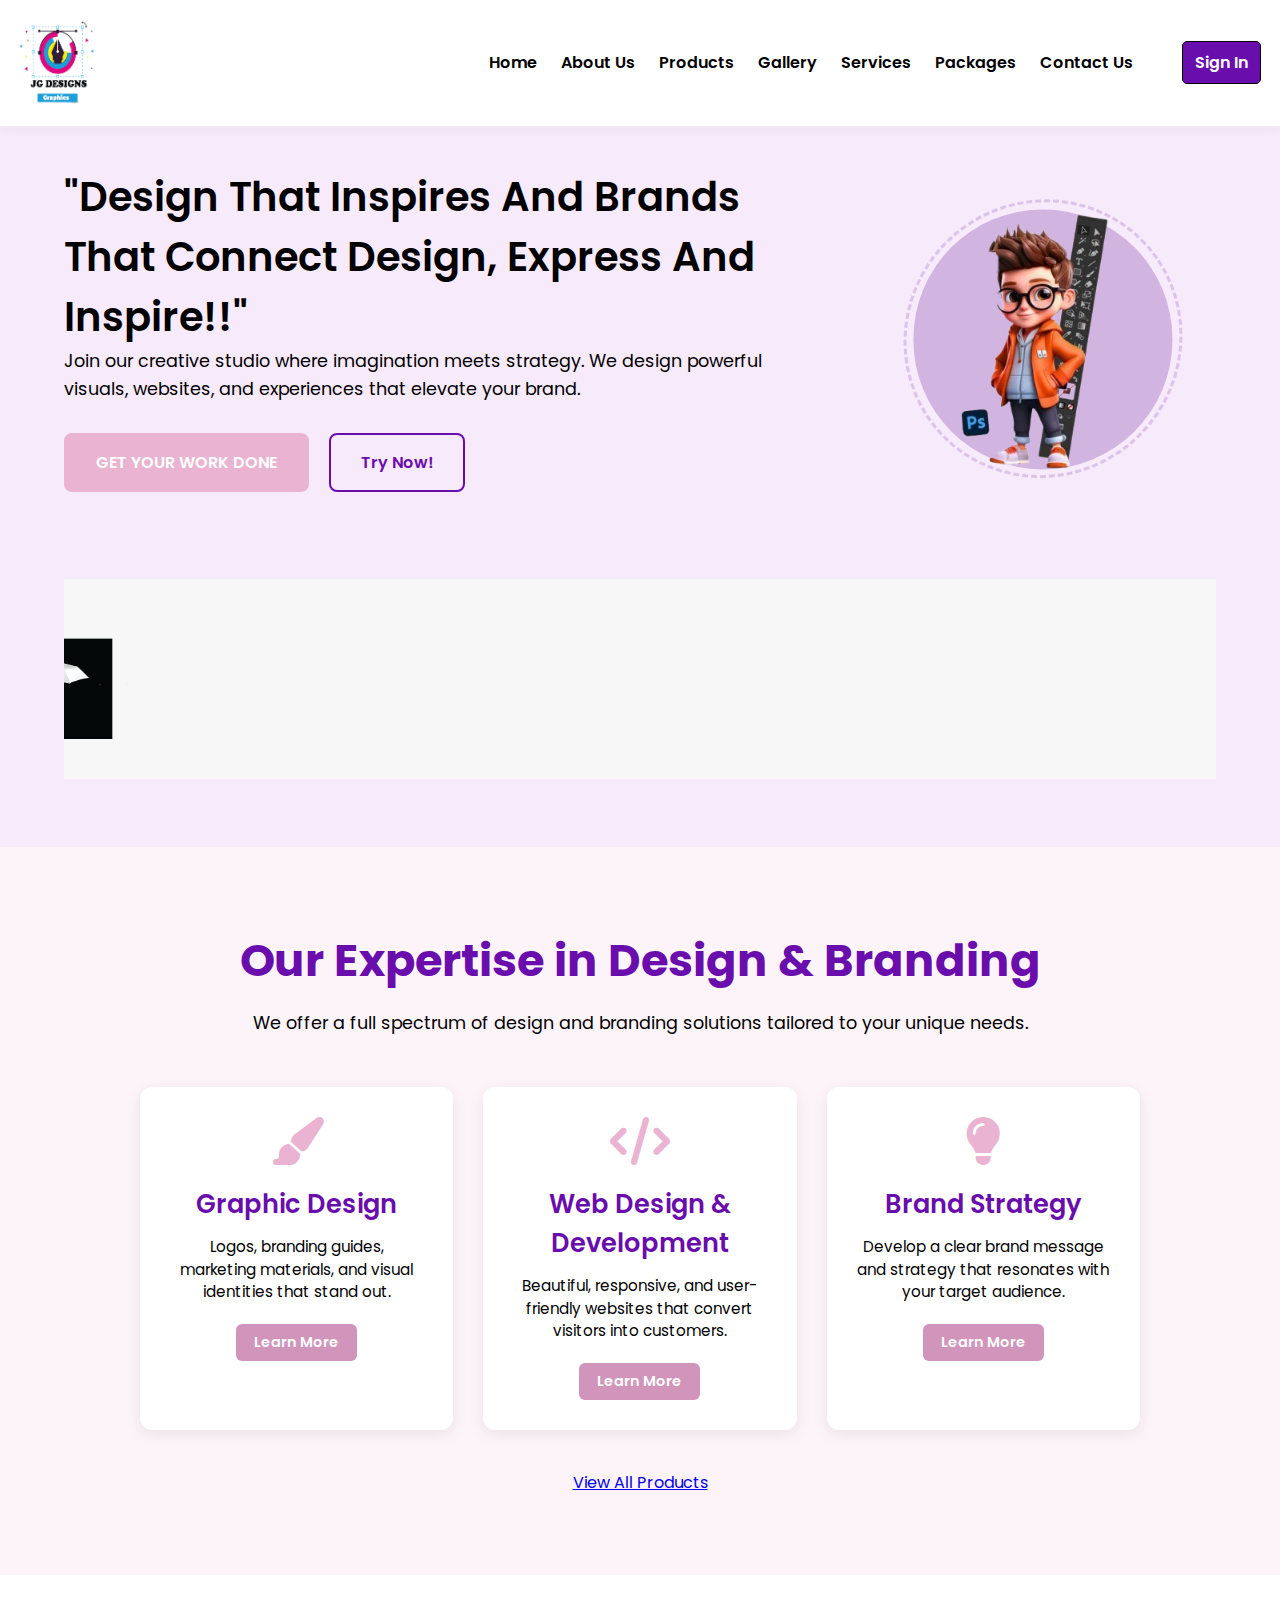
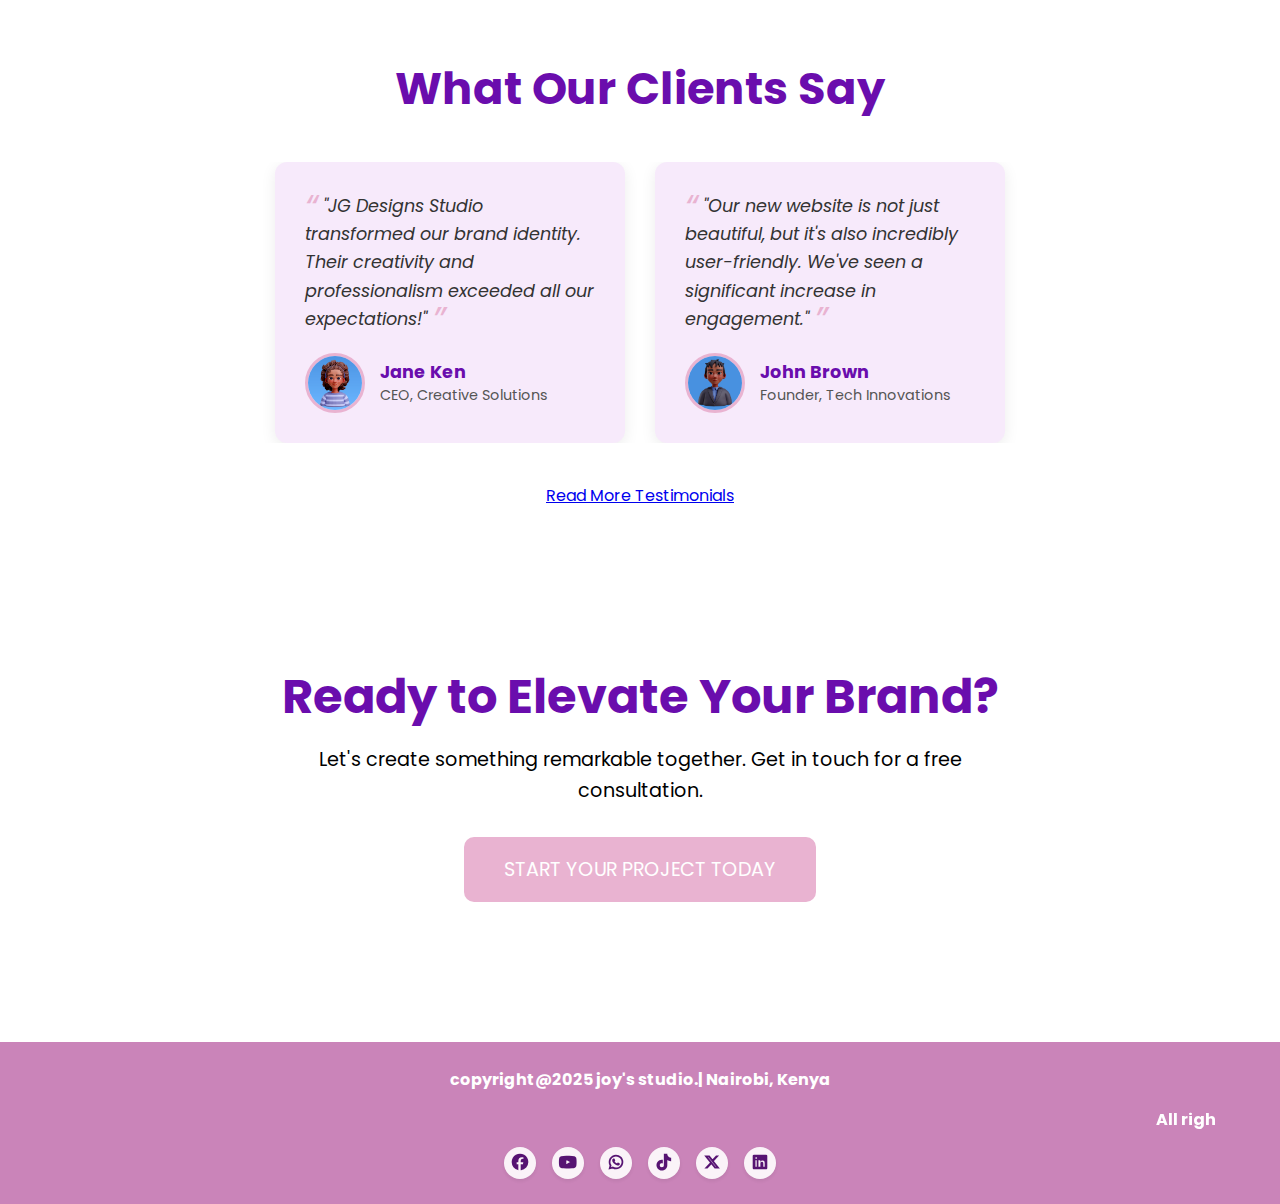
<file: index.html>
<!DOCTYPE html>
<html lang="en">
<head>
    <meta charset="UTF-8" />
    <meta name="viewport" content="width=device-width, initial-scale=1.0"/>
    <title>JG Designs Studio</title>
   <link rel="stylesheet" href="css\style.css" />
    <link rel="stylesheet" href="https://cdnjs.cloudflare.com/ajax/libs/font-awesome/6.7.2/css/all.min.css" />
    <link href="https://fonts.googleapis.com/css2?family=Poppins:wght@400;600;700&display=swap" rel="stylesheet"/>
    <link rel="icon" href="images/favicon.ico" type="image/x-icon">
</head>
<body>
	<header class="header">
    <div class="logo">
      <a href="index.html">
        <img src="sample designs/LOG D.png" alt="Logo">
      </a>
    </div>

    
    <input type="checkbox" id="menu-toggle" />
    <label for="menu-toggle" class="menu-icon">
      <i class="fa fa-bars"></i>
    </label>

    
    <nav class="nav">
      <a href="index.html">Home</a>
            <a href="about.html">About Us</a>
            <a href="products.html">Products</a>
            <a href="gallery.html">Gallery</a>
            <a href="services.html">Services</a>
            <a href="packages.html">Packages</a>
            <a href="contact.html">Contact Us</a>
            <a href="contact.html" class="sign-in" >Sign In</a>
    </nav>
  </header>



    <main>
        <section class="hero-section">
            <div class="hero-content">
                <h1 class="hero-heading">"Design That Inspires And Brands That Connect Design, Express And Inspire!!"</h1>
                <p>Join our creative studio where imagination meets strategy. We design powerful visuals, websites, and experiences that elevate your brand.</p>
                <div class="hero-buttons">
                    <a href="contact.html" class="button primary-button">GET YOUR WORK DONE</a>
                    <a href="gallery.html" class="button secondary-button">Try Now!</a>
                </div>
            </div>
            <div class="character-area">
                <div class="solid-circle-bg"></div>
                <div class="dotted-circle-bg"></div>
                <img src="sample designs/character.png" alt="Creative Character" class="character-image" />
            </div>
			 </div>
            <div class="moving-image-container">
              <img src="sample designs/umbrella.png" class="moving-image">
              <img src="sample designs/notebook-mockup.png" class="moving-image">
              <img src="sample designs/font and back view.png" class="moving-image">
              <img src="sample designs/JG CAP.png" class="moving-image">
              <img src="sample designs/COFFEE CUP.png" class="moving-image">
            </div>
           
        </section>

        <section class="home-services-overview">
            <div class="container">
                <h2>Our Expertise in Design & Branding</h2>
                <p class="subtitle">We offer a full spectrum of design and branding solutions tailored to your unique needs.</p>
                <div class="services-grid-home">
                    <div class="service-card-home">
                        <i class="fas fa-paint-brush icon"></i>
                        <h3>Graphic Design</h3>
                        <p>Logos, branding guides, marketing materials, and visual identities that stand out.</p>
                        <a href="products.html#graphic-design" class="button-small">Learn More</a>
                    </div>
                    <div class="service-card-home">
                        <i class="fas fa-code icon"></i>
                        <h3>Web Design & Development</h3>
                        <p>Beautiful, responsive, and user-friendly websites that convert visitors into customers.</p>
                        <a href="products.html#web-design" class="button-small">Learn More</a>
                    </div>
                    <div class="service-card-home">
                        <i class="fas fa-lightbulb icon"></i>
                        <h3>Brand Strategy</h3>
                        <p>Develop a clear brand message and strategy that resonates with your target audience.</p>
                        <a href="products.html#brand-strategy" class="button-small">Learn More</a>
                    </div>
                </div>
                <div class="text-center mt-40">
                    <a href="products.html" class="button primary-button">View All Products</a>
                </div>
            </div>
        </section>

        <section class="testimonials-section">
            <div class="container">
                <h2>What Our Clients Say</h2>
                <div class="testimonial-carousel">
                    <div class="testimonial-card">
                        <p class="quote">"JG Designs Studio transformed our brand identity. Their creativity and professionalism exceeded all our expectations!"</p>
                        <div class="client-info">
                            <img src="sample designs/CT.jpg" alt="Client 1" class="client-avatar">
                            <div>
                                <span class="client-name">Jane Ken</span>
                                <span class="client-company">CEO, Creative Solutions</span>
                            </div>
                        </div>
                    </div>
                    <div class="testimonial-card">
                        <p class="quote">"Our new website is not just beautiful, but it's also incredibly user-friendly. We've seen a significant increase in engagement."</p>
                        <div class="client-info">
                            <img src="sample designs/jt.jpg" alt="Client 2" class="client-avatar">
                            <div>
                                <span class="client-name">John Brown</span>
                                <span class="client-company">Founder, Tech Innovations</span>
                            </div>
                        </div>
                    </div>
                </div>
                <div class="text-center mt-40">
                    <a href="about.html#testimonials" class="button secondary-button">Read More Testimonials</a>
                </div>
            </div>
        </section>

        <section class="home-cta-section">
            <div class="container">
                <h2>Ready to Elevate Your Brand?</h2>
                <p>Let's create something remarkable together. Get in touch for a free consultation.</p>
                <a href="contact.html" class="button primary-button large-button">START YOUR PROJECT TODAY</a>
            </div>
        </section>

    </main>

    <footer class="footer">
        <p>copyright@2025 joy's studio.| Nairobi, Kenya</p>
        <marquee direction="left">All rights reserved!</marquee>
        <div class="footer-social-icons">
            <div class="icon facebook">
                <div class="tooltip">Facebook</div>
				<span><a href="#"><i class="fa-brands fa-facebook"></i></a></span>
            </div>
            <div class="icon youtube">
                <div class="tooltip">Youtube</div>
                <span><a href="#"><i class="fa-brands fa-youtube"></a></i></span>
            </div>
            <div class="icon whatsapp">
                <div class="tooltip">Whatsapp</div>
                <span><a href="#"><i class="fa-brands fa-whatsapp"></a></i></span>
            </div>
            <div class="icon tiktok">
                <div class="tooltip">Tiktok</div>
                <span><a href="#"><i class="fa-brands fa-tiktok"></a></i></span>
            </div>
            <div class="icon twitter">
                <div class="tooltip">Twitter</div>
                <span><a href="#"><i class="fa-brands fa-x-twitter"></a></i></span>
            </div>
            <div class="icon linkedin">
                <div class="tooltip">Linkedin</div>
                <span><a href="#"><i class="fa-brands fa-linkedin"></a></i></span>
            </div>
        </div>
    </footer>
     <script src="js\script.js"></script>
</body>
</html>
</file>
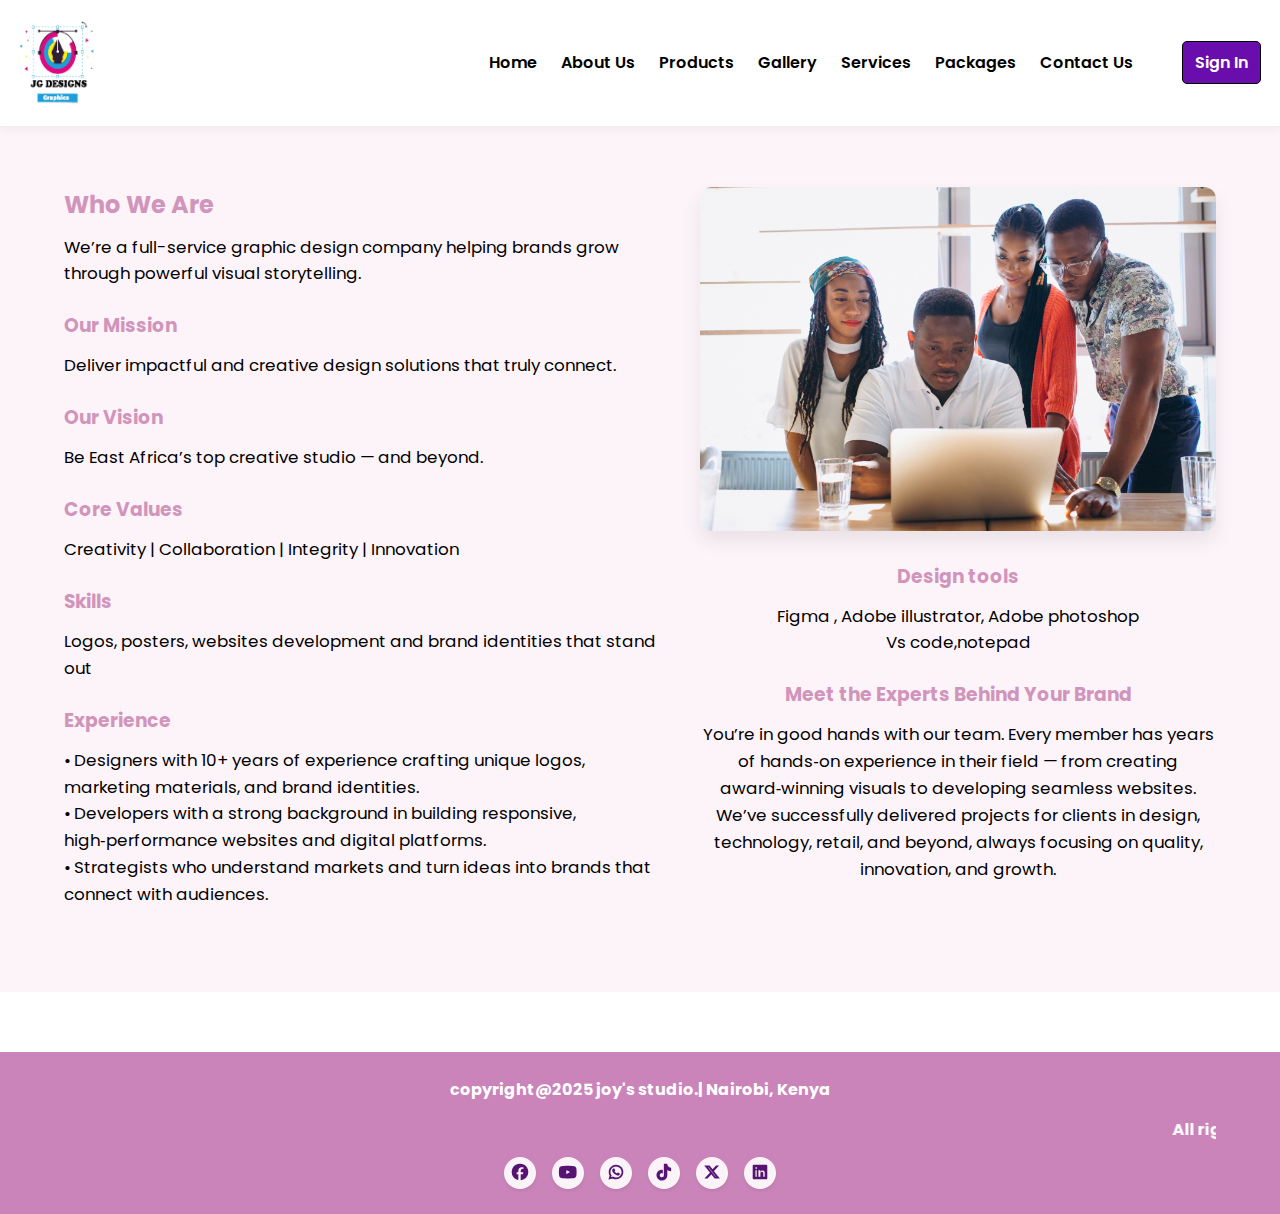
<file: about.html>
<!DOCTYPE html>
<html lang="en">
<head>
    <meta charset="UTF-8" />
    <meta name="viewport" content="width=device-width, initial-scale=1.0"/>
    <title> JG Designs Studio</title>
    <link rel="stylesheet" href="css\style.css" />
    <link rel="stylesheet" href="https://cdnjs.cloudflare.com/ajax/libs/font-awesome/6.7.2/css/all.min.css" />
    <link href="https://fonts.googleapis.com/css2?family=Poppins:wght@400;600;700&display=swap" rel="stylesheet"/>
    <link rel="icon" href="images/favicon.ico" type="image/x-icon">
</head>
<body>
   <header class="header">
    <div class="logo">
      <a href="index.html">
        <img src="sample designs/LOG D.png" alt="Logo">
      </a>
    </div>

    
    <input type="checkbox" id="menu-toggle" />
    <label for="menu-toggle" class="menu-icon">
      <i class="fa fa-bars"></i>
    </label>

    
    <nav class="nav">
      <a href="index.html">Home</a>
            <a href="about.html">About Us</a>
            <a href="products.html">Products</a>
            <a href="gallery.html">Gallery</a>
            <a href="services.html">Services</a>
            <a href="packages.html">Packages</a>
            <a href="contact.html">Contact Us</a>
            <a href="contact.html" class="sign-in" >Sign In</a>
    </nav>
  </header>
    <section class="about">
        <div class="about-content">
            <div class="text-section">
                <h2>Who We Are</h2>
                <p>We’re a full-service graphic design company helping brands grow through powerful visual storytelling.</p>
                <h3>Our Mission</h3>
                <p>Deliver impactful and creative design solutions that truly connect.</p>
                <h3>Our Vision</h3>
                <p>Be East Africa’s top creative studio — and beyond.</p>
                <h3>Core Values</h3>
                <p>Creativity | Collaboration | Integrity | Innovation</p>
				<h3>Skills</h3>
                <p>Logos, posters, websites development and brand identities that stand out</p>
				<h3>Experience</h3>
                <p>• Designers with 10+ years of experience crafting unique logos, marketing materials, and brand identities.<br>
                   • Developers with a strong background in building responsive, high‑performance websites and digital platforms.<br>
                   • Strategists who understand markets and turn ideas into brands that connect with audiences.
                </p>
            </div>
            <div class="image-section">
                <img src="sample designs/team .jpg" alt="Team working on design"/>
				
				<h3>Design tools</h3>
                <p>Figma , Adobe illustrator, Adobe photoshop<br>
				Vs code,notepad</p>
				<h3> Meet the Experts Behind Your Brand</h3>
                <p>You’re in good hands with our team. Every member has years of hands‑on experience in their field — from creating <br>
				award‑winning visuals to developing seamless websites. We’ve successfully delivered projects for clients in design, <br>
				technology, retail, and beyond, always focusing on quality, innovation, and growth.</p>
            </div>
        </div>
    </section>
   <footer class="footer">
        <p>copyright@2025 joy's studio.| Nairobi, Kenya</p>
        <marquee direction="left">All rights reserved!</marquee>
        <div class="footer-social-icons">
            <div class="icon facebook">
                <div class="tooltip">Facebook</div>
				<span><a href="#"><i class="fa-brands fa-facebook"></i></a></span>
            </div>
            <div class="icon youtube">
                <div class="tooltip">Youtube</div>
                <span><a href="#"><i class="fa-brands fa-youtube"></a></i></span>
            </div>
            <div class="icon whatsapp">
                <div class="tooltip">Whatsapp</div>
                <span><a href="#"><i class="fa-brands fa-whatsapp"></a></i></span>
            </div>
            <div class="icon tiktok">
                <div class="tooltip">Tiktok</div>
                <span><a href="#"><i class="fa-brands fa-tiktok"></a></i></span>
            </div>
            <div class="icon twitter">
                <div class="tooltip">Twitter</div>
                <span><a href="#"><i class="fa-brands fa-x-twitter"></a></i></span>
            </div>
            <div class="icon linkedin">
                <div class="tooltip">Linkedin</div>
                <span><a href="#"><i class="fa-brands fa-linkedin"></a></i></span>
            </div>
        </div>
    </footer>
     <script src="js\script.js"></script>
</body>
</html>
</file>
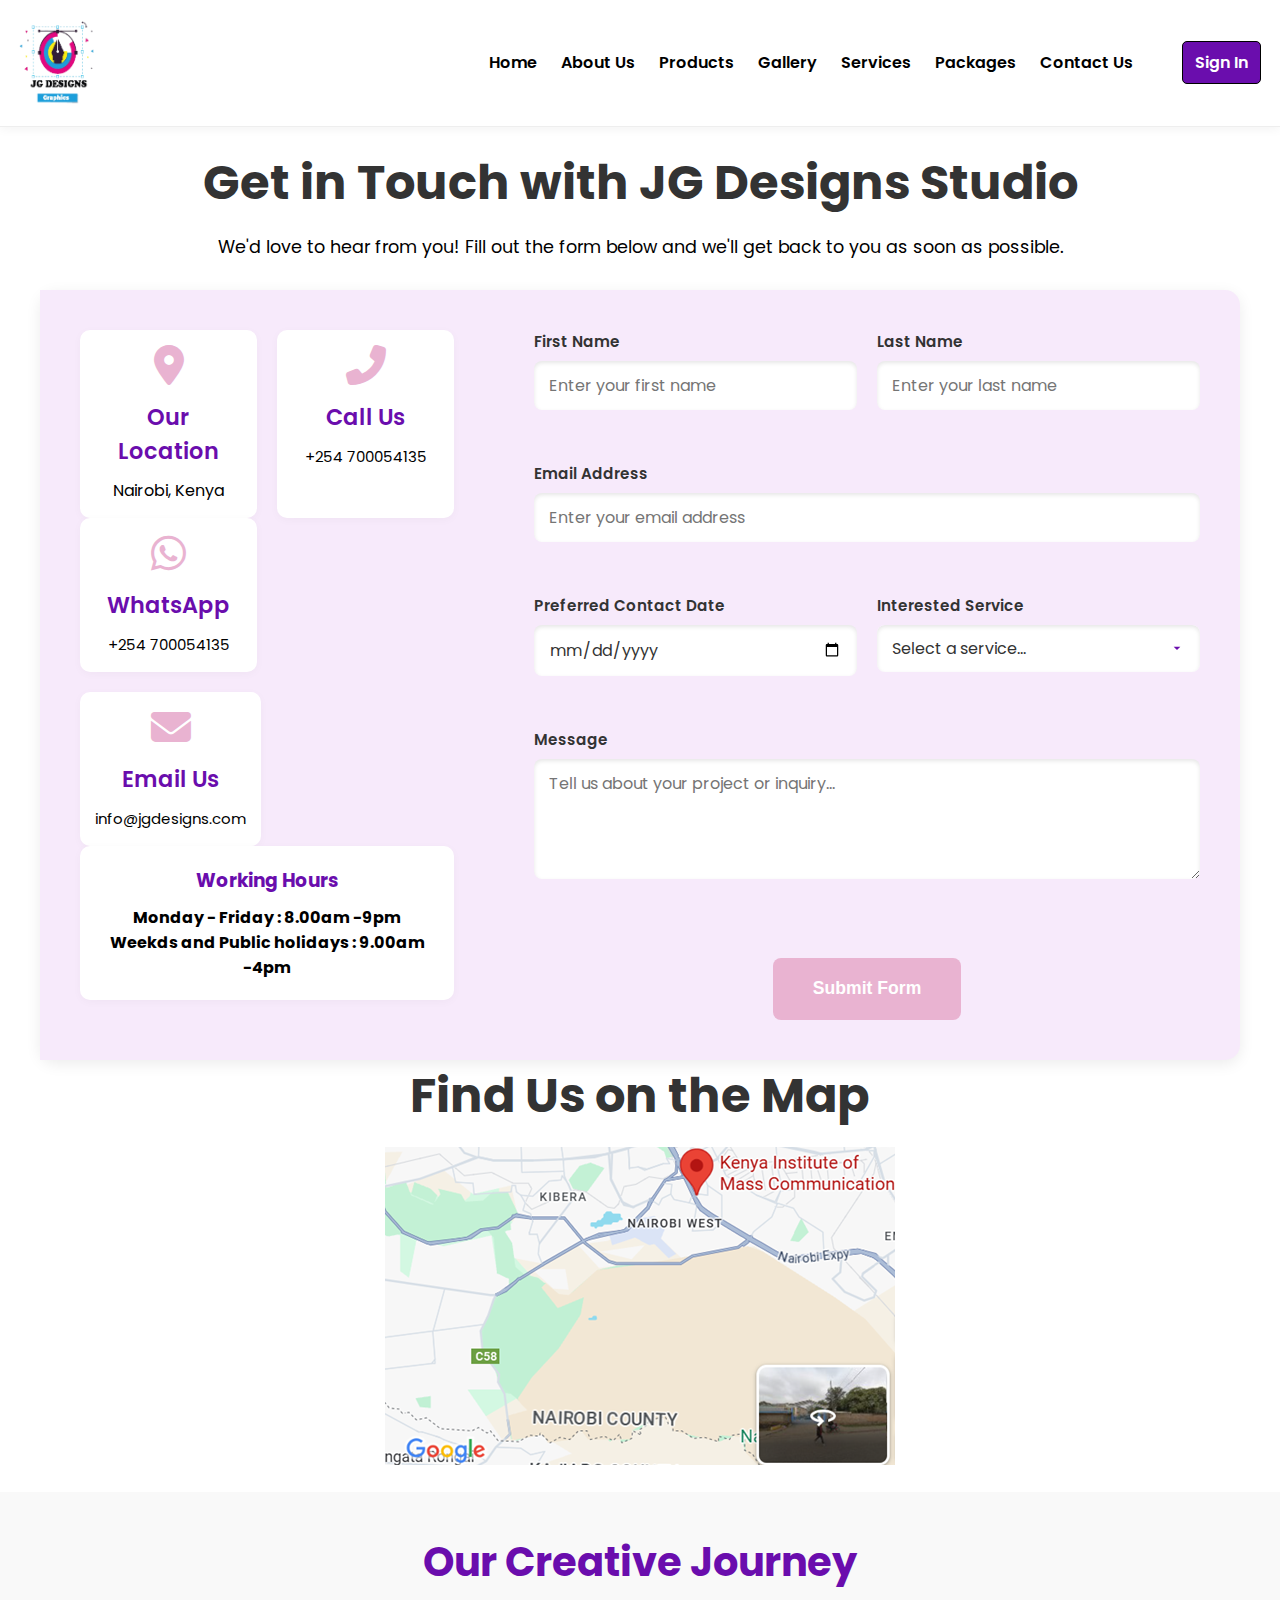
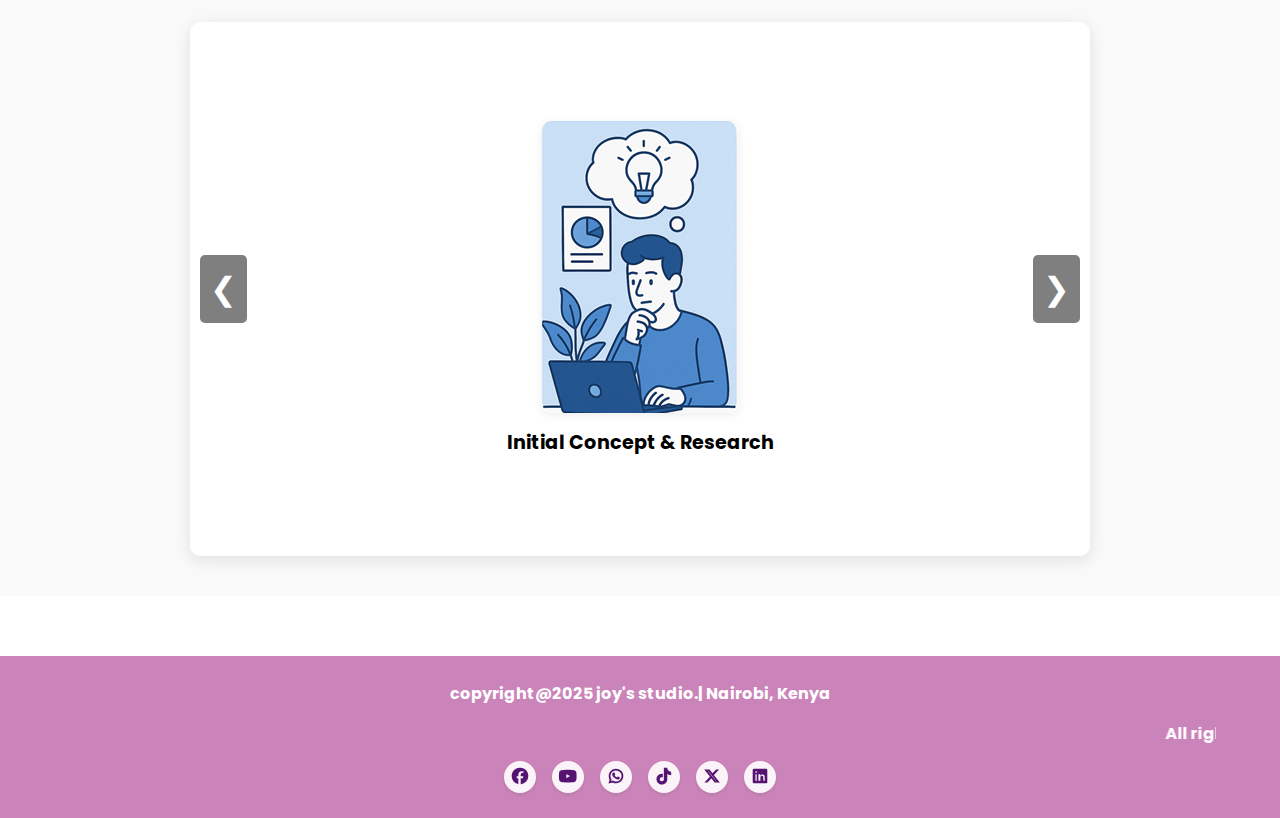
<file: contact.html>
<!DOCTYPE html>
<html lang="en">
<head>
    <meta charset="UTF-8" />
    <meta name="viewport" content="width=device-width, initial-scale=1.0"/>
    <title>JG Designs Studio</title>
    <link rel="stylesheet" href="css\style.css" />
    <link rel="stylesheet" href="https://cdnjs.cloudflare.com/ajax/libs/font-awesome/6.7.2/css/all.min.css" />
    <link href="https://fonts.googleapis.com/css2?family=Poppins:wght@400;600;700&display=swap" rel="stylesheet"/>
    <link rel="icon" href="images/favicon.ico" type="image/x-icon">
</head>
<body>
    <header class="header">
    <div class="logo">
      <a href="index.html">
        <img src="sample designs/LOG D.png" alt="Logo">
      </a>
    </div>

    
    <input type="checkbox" id="menu-toggle" />
    <label for="menu-toggle" class="menu-icon">
      <i class="fa fa-bars"></i>
    </label>

    
    <nav class="nav">
      <a href="index.html">Home</a>
            <a href="about.html">About Us</a>
            <a href="products.html">Products</a>
            <a href="gallery.html">Gallery</a>
            <a href="services.html">Services</a>
            <a href="packages.html">Packages</a>
            <a href="contact.html">Contact Us</a>
            <a href="contact.html" class="sign-in" >Sign In</a>
    </nav>
  </header>
    <main>
        <section class="contact-section">
            <h2>Get in Touch with JG Designs Studio</h2>
            <p class="subtitle">We'd love to hear from you! Fill out the form below and we'll get back to you as soon as possible.</p>
			<div class="contact-container-main">
			
				<div class="contact-info-grid">
					<div class="contact-item-box">
						<div class="contact-item">
							<i class="fas fa-map-marker-alt"></i>
							<h3>Our Location</h3>
							<p>Nairobi, Kenya</p>
						</div>
						<div class="contact-item">
							<i class="fas fa-phone-alt"></i>
							<h3>Call Us</h3>
							<p><a href="tel:+254700054135">+254 700054135</a></p>
						</div>
					</div>
					
					<div class="contact-item-box">
					
						<div class="contact-item">
							<i class="fab fa-whatsapp"></i>
							<h3>WhatsApp</h3>
							<p><a href="https://wa.me/254700054135" target="_blank">+254 700054135</a></p>
						</div>
						<div class="contact-item">
							<i class="fas fa-envelope"></i>
							<h3>Email Us</h3>
							<p><a href="mailto:info@jgdesigns.com">info@jgdesigns.com</a></p>
						</div>
					</div>
					<div class="contact-item-box">
						<div class="contact-working-hours">
							<h3>Working Hours</h3>
							<h4>Monday - Friday : 8.00am -9pm</h4>
							<h4>Weekds and Public holidays : 9.00am -4pm</h4>
						</div>
					</div>
                
          		   </div>

            <form class="contact-form" id="contactForm" action="#" method="POST">
                <div class="form-group">
                    <label for="first-name">First Name</label>
                    <input type="text" id="first-name" name="first-name" placeholder="Enter your first name" required>
                    <div class="error-message" id="first-name-error"></div>
                </div>
                <div class="form-group">
                    <label for="last-name">Last Name</label>
                    <input type="text" id="last-name" name="last-name" placeholder="Enter your last name" required>
                    <div class="error-message" id="last-name-error"></div>
                </div>
                <div class="form-group full-width">
                    <label for="email">Email Address</label>
                    <input type="email" id="email" name="email" placeholder="Enter your email address" required>
                    <div class="error-message" id="email-error"></div>
                </div>
                <div class="form-group">
                    <label for="contact-date">Preferred Contact Date</label>
                    <input type="date" id="contact-date" name="contact-date" required>
                    <div class="error-message" id="contact-date-error"></div>
                </div>
                <div class="form-group">
                    <label for="service">Interested Service</label>
                    <select id="service" name="service" required>
                        <option value="">Select a service...</option>
                        <option value="logo-design">Logo Design</option>
                        <option value="web-design">Website Design</option>
                        <option value="branding">Brand Identity</option>
                        <option value="print-design">Print Design</option>
                        <option value="social-media">Social Media Graphics</option>
                        <option value="illustration">Illustration & Custom Art</option>
                        <option value="motion-graphics">Motion Graphics & Animation</option>
                        <option value="other">Other</option>
                    </select>
                    <div class="error-message" id="service-error"></div>
                </div>
                <div class="form-group full-width">
                    <label for="message">Message</label>
                    <textarea id="message" name="message" placeholder="Tell us about your project or inquiry..." required></textarea>
                    <div class="error-message" id="message-error"></div>
                </div>
                <button type="submit" class="submit-button">Submit Form</button>
            </form>
			</div>
            

            <div>
                <h2>Find Us on the Map</h2>
                <img src="sample designs/staticmap.png" alt="Map of Nairobi, Kenya (Offline View)" onerror="this.style.display='none';">
            </div>
        </section>

        <section class="service-carousel-section">
            <h2>Our Creative Journey</h2>
            <div class="carousel-container">
                <button class="carousel-button prev">&#10094;</button>
                <div class="carousel-track-container">
                    <div class="carousel-track">
                        <div class="carousel-slide">
                            <img src="sample designs/intial stage.png" alt="Initial Concept & Research" onerror="this.src='https://placehold.co/600x400/CCCCCC/000000?text=Image+Not+Found';">
                            <div class="slide-caption">Initial Concept & Research</div>
                        </div>
                        <div class="carousel-slide">
                            <img src="sample designs/design.png" alt="Design Development & Iteration" onerror="this.src='https://placehold.co/600x400/CCCCCC/000000?text=Image+Not+Found';">
                            <div class="slide-caption">Design Development & Iteration</div>
                        </div>
                        <div class="carousel-slide">
                            <img src="sample designs/client feedback.png" alt="Client Feedback & Refinement" onerror="this.src='https://placehold.co/600x400/CCCCCC/000000?text=Image+Not+Found';">
                            <div class="slide-caption">Client Feedback & Refinement</div>
                        </div>
                        <div class="carousel-slide">
                            <img src="sample designs/final.png" alt="Final Delivery & Launch" onerror="this.src='https://placehold.co/600x400/CCCCCC/000000?text=Image+Not+Found';">
                            <div class="slide-caption">Final Delivery & Launch</div>
                        </div>
                         <div class="carousel-slide">
                            <img src="sample designs/post.png" alt="Post-Launch Support & Growth" onerror="this.src='https://placehold.co/600x400/CCCCCC/000000?text=Image+Not+Found';">
                            <div class="slide-caption">Post-Launch Support & Growth</div>
                        </div>
                    </div>
                </div>
                <button class="carousel-button next">&#10095;</button>
            </div>
        </section>

    </main>
    <footer class="footer">
        <p>copyright@2025 joy's studio.| Nairobi, Kenya</p>
        <marquee direction="left">All rights reserved!</marquee>
        <div class="footer-social-icons">
            <div class="icon facebook">
                <div class="tooltip">Facebook</div>
				<span><a href="#"><i class="fa-brands fa-facebook"></i></a></span>
            </div>
            <div class="icon youtube">
                <div class="tooltip">Youtube</div>
                <span><a href="#"><i class="fa-brands fa-youtube"></a></i></span>
            </div>
            <div class="icon whatsapp">
                <div class="tooltip">Whatsapp</div>
                <span><a href="#"><i class="fa-brands fa-whatsapp"></a></i></span>
            </div>
            <div class="icon tiktok">
                <div class="tooltip">Tiktok</div>
                <span><a href="#"><i class="fa-brands fa-tiktok"></a></i></span>
            </div>
            <div class="icon twitter">
                <div class="tooltip">Twitter</div>
                <span><a href="#"><i class="fa-brands fa-x-twitter"></a></i></span>
            </div>
            <div class="icon linkedin">
                <div class="tooltip">Linkedin</div>
                <span><a href="#"><i class="fa-brands fa-linkedin"></a></i></span>
            </div>
        </div>
    </footer>
      <script src="js\script.js"></script>
</body>
</html>
</file>
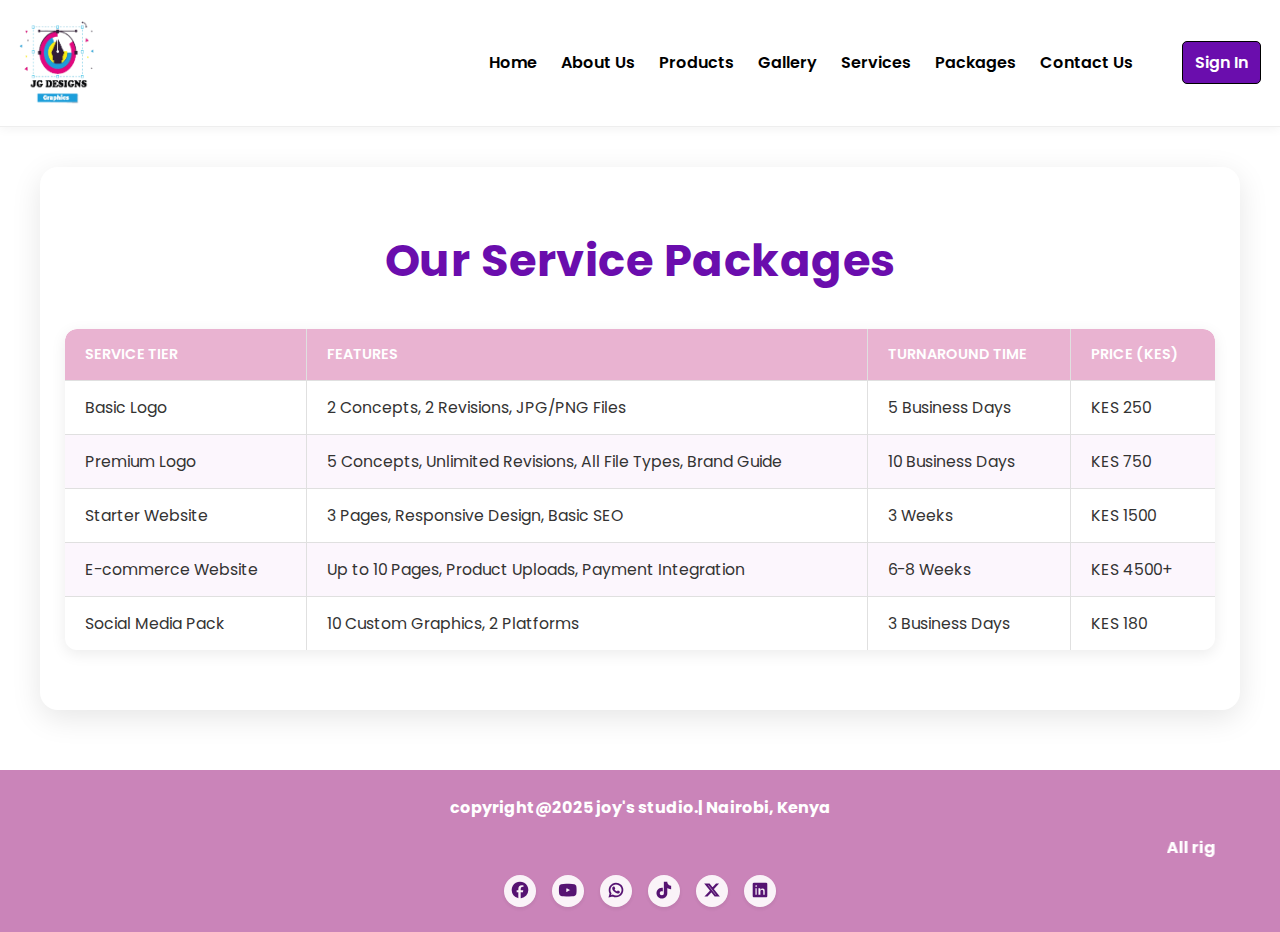
<file: packages.html>
<!DOCTYPE html>
<html lang="en">
<head>
    <meta charset="UTF-8" />
    <meta name="viewport" content="width=device-width, initial-scale=1.0"/>
    <title>JG Designs Studio</title>
    <link rel="stylesheet" href="css\style.css" />
    <link rel="stylesheet" href="https://cdnjs.cloudflare.com/ajax/libs/font-awesome/6.7.2/css/all.min.css" />
    <link href="https://fonts.googleapis.com/css2?family=Poppins:wght@400;600;700&display=swap" rel="stylesheet"/>
    <link rel="icon" href="images/favicon.ico" type="image/x-icon">
</head>
<body>
    <header class="header">
    <div class="logo">
      <a href="index.html">
        <img src="sample designs/LOG D.png" alt="Logo">
      </a>
    </div>

    
    <input type="checkbox" id="menu-toggle" />
    <label for="menu-toggle" class="menu-icon">
      <i class="fa fa-bars"></i>
    </label>

    
    <nav class="nav">
      <a href="index.html">Home</a>
            <a href="about.html">About Us</a>
            <a href="products.html">Products</a>
            <a href="gallery.html">Gallery</a>
            <a href="services.html">Services</a>
            <a href="packages.html">Packages</a>
            <a href="contact.html">Contact Us</a>
            <a href="contact.html" class="sign-in" >Sign In</a>
    </nav>
  </header>
    <main>
        <section class="table-section">
            <h2>Our Service Packages</h2>
            <table class="responsive-table">
                <thead>
                    <tr>
                        <th>Service Tier</th>
                        <th>Features</th>
                        <th>Turnaround Time</th>
                        <th>Price (KES)</th>
                    </tr>
                </thead>
                <tbody>
                    <tr>
                        <td data-label="Service Tier">Basic Logo</td>
                        <td data-label="Features">2 Concepts, 2 Revisions, JPG/PNG Files</td>
                        <td data-label="Turnaround Time">5 Business Days</td>
                        <td data-label="Price (KES)">KES 250</td>
                    </tr>
                    <tr>
                        <td data-label="Service Tier">Premium Logo</td>
                        <td data-label="Features">5 Concepts, Unlimited Revisions, All File Types, Brand Guide</td>
                        <td data-label="Turnaround Time">10 Business Days</td>
                        <td data-label="Price (KES)">KES 750</td>
                    </tr>
                    <tr>
                        <td data-label="Service Tier">Starter Website</td>
                        <td data-label="Features">3 Pages, Responsive Design, Basic SEO</td>
                        <td data-label="Turnaround Time">3 Weeks</td>
                        <td data-label="Price (KES)">KES 1500</td>
                    </tr>
                    <tr>
                        <td data-label="Service Tier">E-commerce Website</td>
                        <td data-label="Features">Up to 10 Pages, Product Uploads, Payment Integration</td>
                        <td data-label="Turnaround Time">6-8 Weeks</td>
                        <td data-label="Price (KES)">KES 4500+</td>
                    </tr>
                    <tr>
                        <td data-label="Service Tier">Social Media Pack</td>
                        <td data-label="Features">10 Custom Graphics, 2 Platforms</td>
                        <td data-label="Turnaround Time">3 Business Days</td>
                        <td data-label="Price (KES)">KES 180</td>
                    </tr>
                </tbody>
            </table>
        </section>
    </main>
    <footer class="footer">
        <p>copyright@2025 joy's studio.| Nairobi, Kenya</p>
        <marquee direction="left">All rights reserved!</marquee>
        <div class="footer-social-icons">
            <div class="icon facebook">
                <div class="tooltip">Facebook</div>
				<span><a href="#"><i class="fa-brands fa-facebook"></i></a></span>
            </div>
            <div class="icon youtube">
                <div class="tooltip">Youtube</div>
                <span><a href="#"><i class="fa-brands fa-youtube"></a></i></span>
            </div>
            <div class="icon whatsapp">
                <div class="tooltip">Whatsapp</div>
                <span><a href="#"><i class="fa-brands fa-whatsapp"></a></i></span>
            </div>
            <div class="icon tiktok">
                <div class="tooltip">Tiktok</div>
                <span><a href="#"><i class="fa-brands fa-tiktok"></a></i></span>
            </div>
            <div class="icon twitter">
                <div class="tooltip">Twitter</div>
                <span><a href="#"><i class="fa-brands fa-x-twitter"></a></i></span>
            </div>
            <div class="icon linkedin">
                <div class="tooltip">Linkedin</div>
                <span><a href="#"><i class="fa-brands fa-linkedin"></a></i></span>
            </div>
        </div>
    </footer>
    <script src="js\script.js"></script>
</body>
</html>
</file>
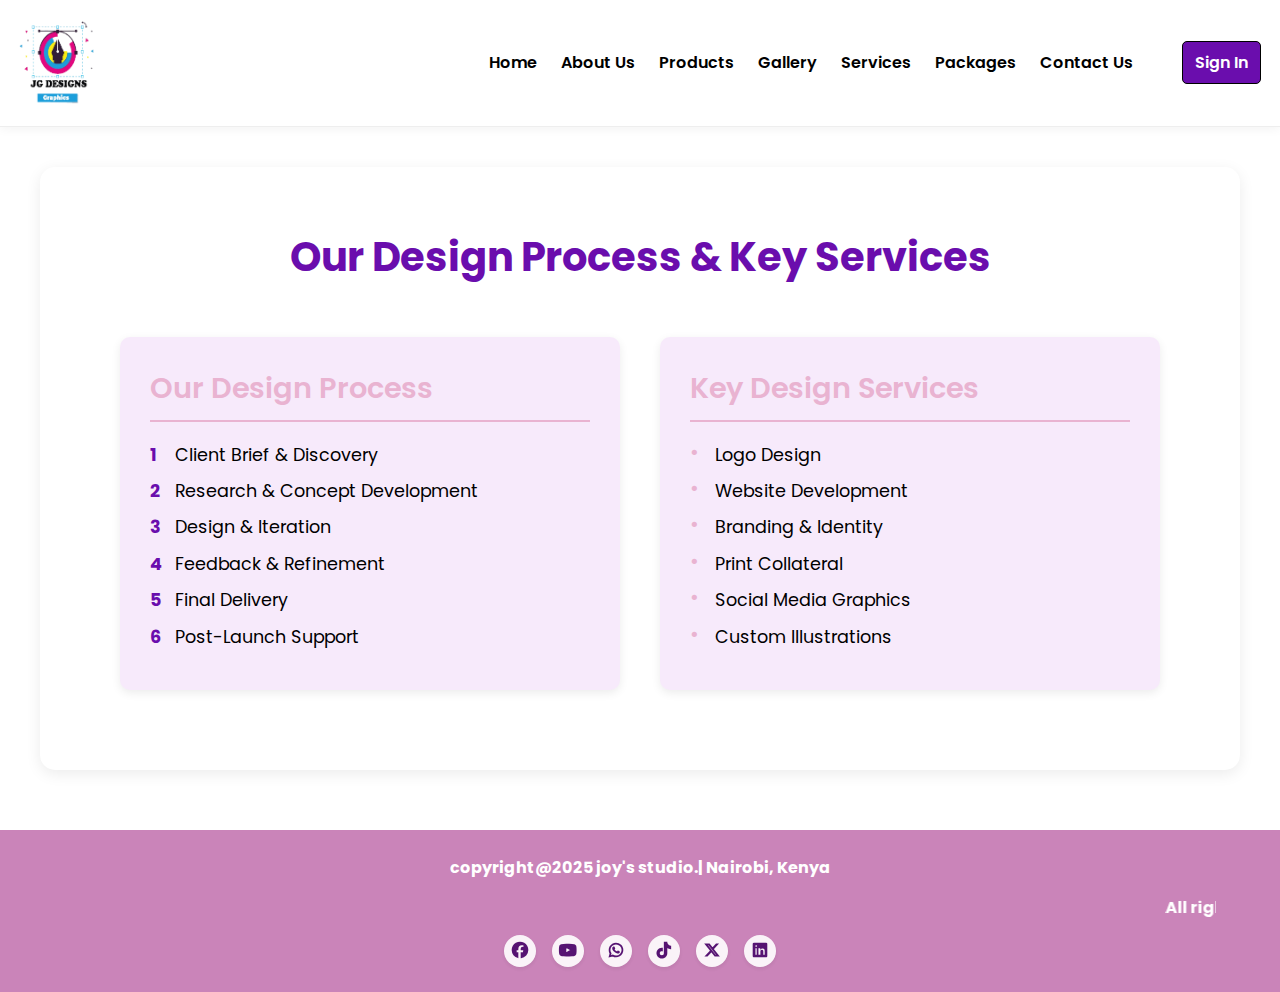
<file: services.html>
<!DOCTYPE html>
<html lang="en">
<head>
    <meta charset="UTF-8" />
    <meta name="viewport" content="width=device-width, initial-scale=1.0"/>
    <title>JG Designs Studio</title>
  <link rel="stylesheet" href="css\style.css" />
    <link rel="stylesheet" href="https://cdnjs.cloudflare.com/ajax/libs/font-awesome/6.7.2/css/all.min.css" />
    <link href="https://fonts.googleapis.com/css2?family=Poppins:wght@400;600;700&display=swap" rel="stylesheet"/>
    <link rel="icon" href="images/favicon.ico" type="image/x-icon">
</head>
<body>
    <header class="header">
    <div class="logo">
      <a href="index.html">
        <img src="sample designs/LOG D.png" alt="Logo">
      </a>
    </div>

    
    <input type="checkbox" id="menu-toggle" />
    <label for="menu-toggle" class="menu-icon">
      <i class="fa fa-bars"></i>
    </label>

    
    <nav class="nav">
      <a href="index.html">Home</a>
            <a href="about.html">About Us</a>
            <a href="products.html">Products</a>
            <a href="gallery.html">Gallery</a>
            <a href="services.html">Services</a>
            <a href="packages.html">Packages</a>
            <a href="contact.html">Contact Us</a>
            <a href="contact.html" class="sign-in" >Sign In</a>
    </nav>
  </header>
    <main>
        <section class="list-section">
            <h2>Our Design Process & Key Services</h2>
            <div class="list-container">
                <div class="list-group">
                    <h3>Our Design Process</h3>
                    <ol>
                        <li>Client Brief & Discovery</li>
                        <li>Research & Concept Development</li>
                        <li>Design & Iteration</li>
                        <li>Feedback & Refinement</li>
                        <li>Final Delivery</li>
                        <li>Post-Launch Support</li>
                    </ol>
                </div>
                <div class="list-group">
                    <h3>Key Design Services</h3>
                    <ul>
                        <li>Logo Design</li>
                        <li>Website Development</li>
                        <li>Branding & Identity</li>
                        <li>Print Collateral</li>
                        <li>Social Media Graphics</li>
                        <li>Custom Illustrations</li>
                    </ul>
                </div>
            </div>
        </section>
    </main>
   <footer class="footer">
        <p>copyright@2025 joy's studio.| Nairobi, Kenya</p>
        <marquee direction="left">All rights reserved!</marquee>
        <div class="footer-social-icons">
            <div class="icon facebook">
                <div class="tooltip">Facebook</div>
				<span><a href="#"><i class="fa-brands fa-facebook"></i></a></span>
            </div>
            <div class="icon youtube">
                <div class="tooltip">Youtube</div>
                <span><a href="#"><i class="fa-brands fa-youtube"></a></i></span>
            </div>
            <div class="icon whatsapp">
                <div class="tooltip">Whatsapp</div>
                <span><a href="#"><i class="fa-brands fa-whatsapp"></a></i></span>
            </div>
            <div class="icon tiktok">
                <div class="tooltip">Tiktok</div>
                <span><a href="#"><i class="fa-brands fa-tiktok"></a></i></span>
            </div>
            <div class="icon twitter">
                <div class="tooltip">Twitter</div>
                <span><a href="#"><i class="fa-brands fa-x-twitter"></a></i></span>
            </div>
            <div class="icon linkedin">
                <div class="tooltip">Linkedin</div>
                <span><a href="#"><i class="fa-brands fa-linkedin"></a></i></span>
            </div>
        </div>
    </footer>
      <script src="js\script.js"></script>
</body>
</html>
</file>
